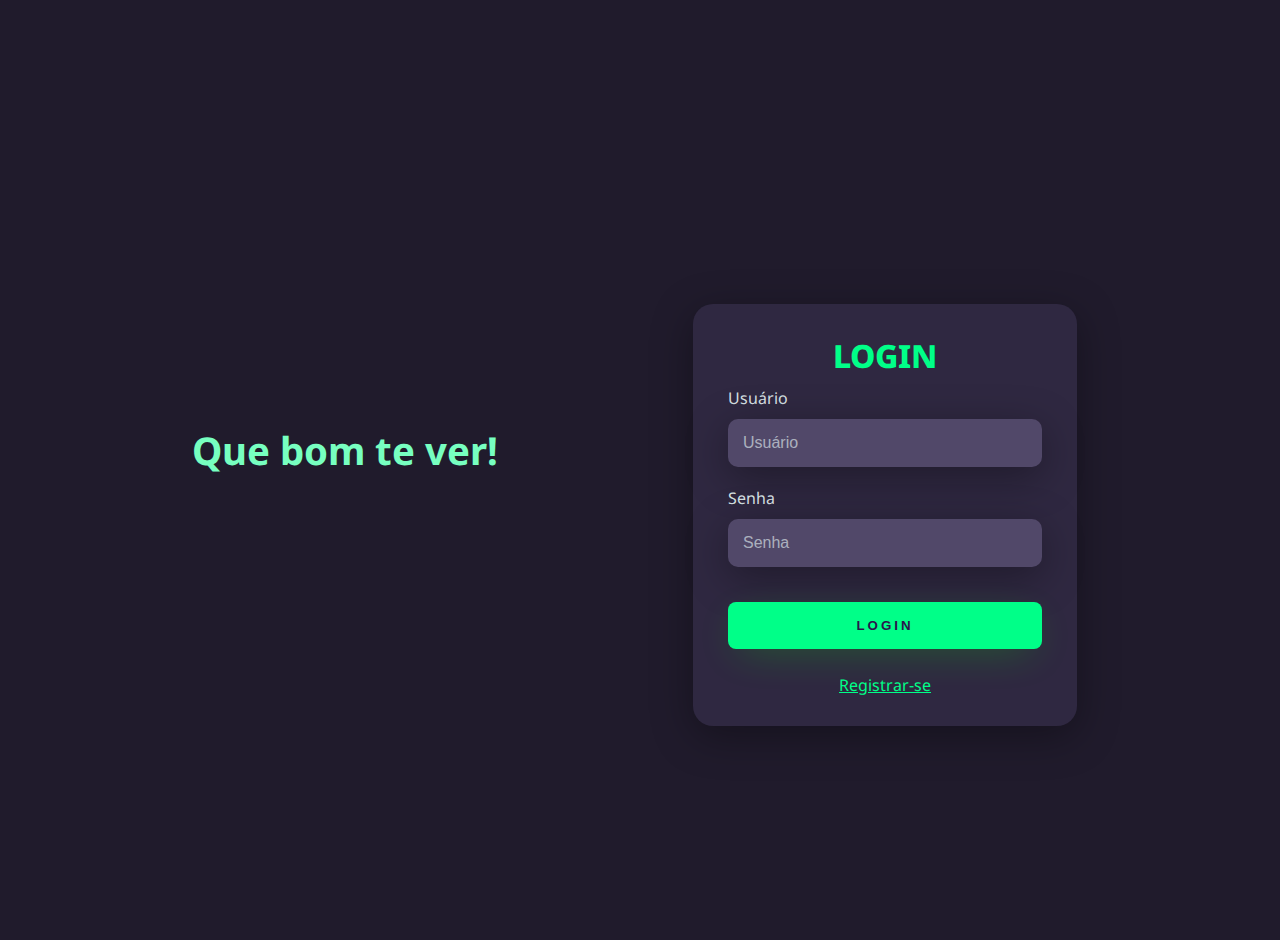
<file: form-login.html>
<!DOCTYPE html>
<html lang="en">
<head>
    <meta charset="UTF-8">
    <meta name="viewport" content="width=device-width, initial-scale=1.0">
    <link rel="stylesheet" href="./assets/css/style-form.css">
    <title>Login</title>
</head>
<body>
    <div class="main-login">
        <div class="left-login">
            <h1>Que bom te ver!</h1>
        </div>
        <div class="right-login">
            <div class="card-login">
                <h1>LOGIN</h1>
                <div class="textfield">
                    <label for="usuario">Usuário</label>
                    <input type="text" name="usuario" placeholder="Usuário">
                </div>
                <div class="textfield">
                    <label for="senha">Senha</label>
                    <input type="password" name="senha" placeholder="Senha">
                </div>
                <button class="btn-login">Login</button>
                <div class="link-cad">
                    <a href="./form-registro.html">Registrar-se</a>
                </div>
            </div>
        </div>
    </div>
</body>
</html>
</file>
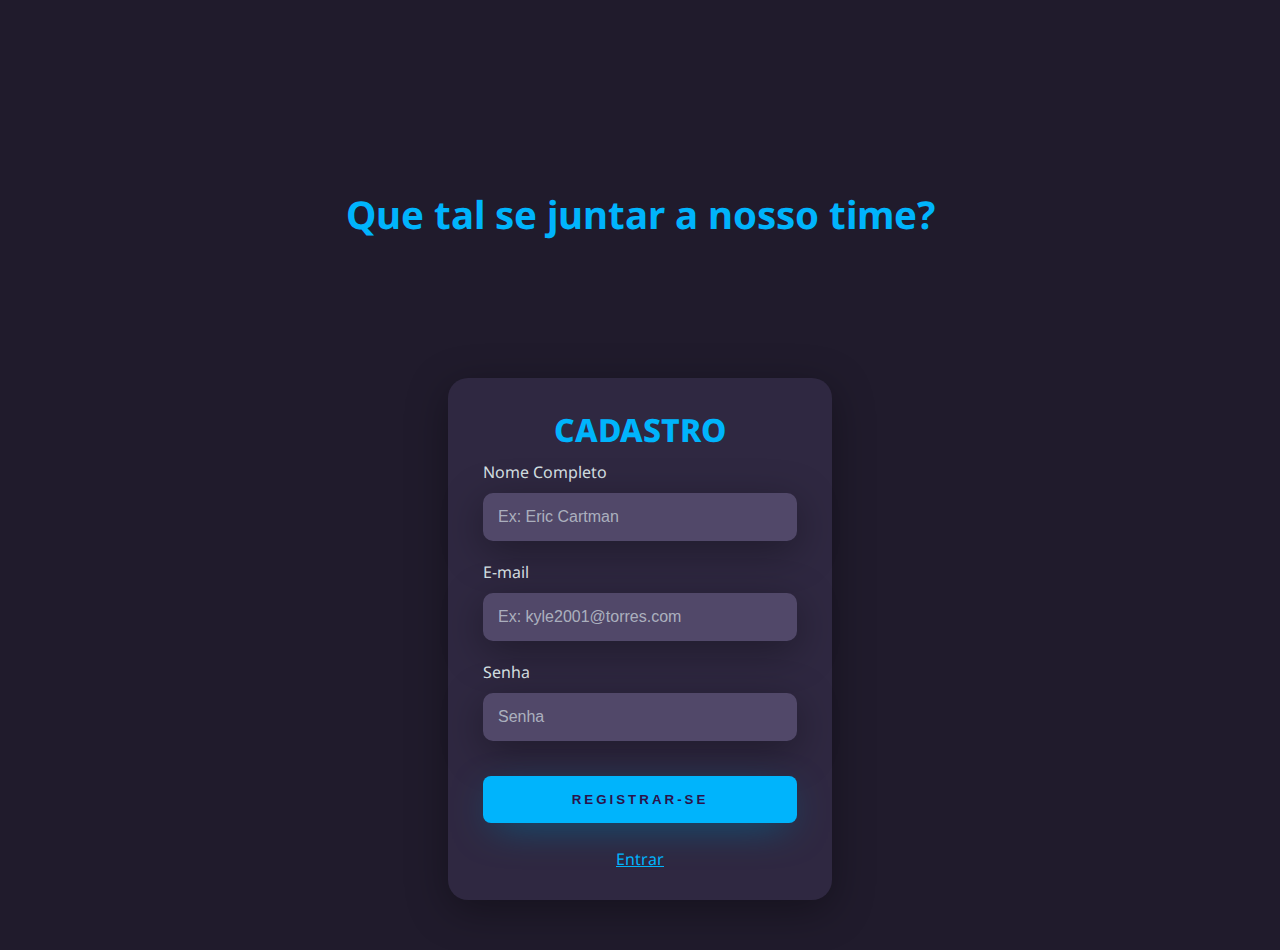
<file: form-registro.html>
<!DOCTYPE html>
<html lang="en">
<head>
    <meta charset="UTF-8">
    <meta name="viewport" content="width=device-width, initial-scale=1.0">
    <link rel="stylesheet" href="./assets/css/style-form-cad.css">
    <title>Cadastro</title>
</head>
<body>
    <div class="main-login">
        <div class="left-login">
            <h1>Que tal se juntar a nosso time?</h1>
        </div>
        <div class="right-login">
            <div class="card-login">
                <h1>CADASTRO</h1>
                <div class="textfield">
                    <label for="usuario">Nome Completo</label>
                    <input type="text" name="usuario" placeholder="Ex: Eric Cartman">
                </div>
                <div class="textfield">
                    <label for="usuario">E-mail</label>
                    <input type="email" name="usuario" placeholder="Ex: kyle2001@torres.com">
                </div>
                <div class="textfield">
                    <label for="senha">Senha</label>
                    <input type="password" name="senha" placeholder="Senha">
                </div>
                <button class="btn-login">Registrar-se</button>
                <div class="link-cad">
                    <a href="./form-login.html">Entrar</a>
                </div>
            </div>
        </div>
    </div>
</body>
</html>
</file>
<file: assets/css/style-form.css>
@import url('https://fonts.googleapis.com/css2?family=Noto+Sans:ital,wght@0,100..900;1,100..900&display=swap'); 

body{
    margin: 0;
    font-family: 'Noto Sans';
    background: #201b2c;
}

body *{
    box-sizing: border-box;
}

.main-login{
    width: 100vw;
    height: 100vh;
    background: #201b2c;
    display: flex;
    justify-content: center;
    align-items: center;
}

.left-login{
    width: 50vw;
    height: 100vh;
    display: flex;
    justify-content: center;
    align-items: center;
    flex-direction: column;
    margin-right: -50px;
}

.left-login > h1{
    font-size: 3vw;
    color: #77ffc0;
}

.right-login{
    width: 50vw;
    height: 100vh;
    display: flex;
    justify-content: center;
    align-items: center;
    margin-top: 80px;
}

.link-cad > a{
    color: #00ff88;
}

.card-login{
    width: 60%;
    display: flex;
    justify-content: center;
    align-items: center;
    flex-direction: column;
    padding: 30px 35px;
    background: #2f2841;
    border-radius: 20px;
    box-shadow: 0px 10px 40px #00000056;
    margin-top: 50px ;
    margin-left: -100px;
}

.card-login > h1{
    color: #00ff88;
    font-weight: 800;
    margin: 0;
}

.textfield{
    width: 100%;
    display: flex;
    flex-direction: column;
    align-items: flex-start;
    justify-content: center;
    margin: 10px 0px;
}

.textfield > input{
    width: 100%;
    border: none;
    border-radius: 10px;
    padding: 15px;
    background: #514869 ;
    color: #f0ffffde;
    font-size: 12pt;
    box-shadow: 0px 10px 40px #00000056;
    outline: none;
    box-sizing: border-box;
}

.textfield > label{
    color: #f0ffffde;
    margin-bottom: 10px;
}

.textfield > input::placeholder{
    color: #f0ffff94;
}

.btn-login{
    width: 100%;
    padding: 16px 0px;
    margin: 25px;
    border: none;
    border-radius: 8px;
    outline: none;
    text-transform: uppercase;
    font-weight: 800;
    letter-spacing: 3px;
    color: #2b134b;
    background: #00ff88;
    cursor: pointer;
    box-shadow: 0px 10px 40px -12px #00ff0052;
}
.left-login-image{
    width: 40vw;
    padding-left: 100px;

}

@media only screen and (max-width: 950px) { 
    .card-login{
        width: 85%;
    }

    .left-login > h1{
        margin-right: 10vw;
    }
}

@media only screen and (max-width: 600px) { 
    .main-login{
        flex-direction: column;
        margin-left: 10vw;
    }

    .left-login > h1{
        display: none;
    }

    .left-login{
        width: 100%;
        height: auto;
    }

    .right-login{
        width: 100%;
        height: auto;
    }

    .left-login-image{
        width: 120vw;
        margin-top: -60px;
    }

    .card-login{
        margin-top: -30px;
        width: 90%;
    }
}
</file>
<file: assets/css/style-form-cad.css>
@import url('https://fonts.googleapis.com/css2?family=Noto+Sans:ital,wght@0,100..900;1,100..900&display=swap'); 

body{
    margin: 0;
    font-family: 'Noto Sans';
    background: #201b2c;
}

body *{
    box-sizing: border-box;
}

.main-login{
    width: 100vw;
    height: 100vh;
    background: #201b2c;
    display: flex;
    justify-content: center;
    align-items: center;
    flex-direction: column;
    margin-top: 50px;
}

.left-login{
    width: 50vw;
    height: 100vh;
    display: flex;
    justify-content: center;
    align-items: center;
    flex-direction: column;
    margin-bottom: 0;
    
}

.left-login > h1{
    font-size: 3vw;
    color: #00b4fc;
}

.right-login{
    width: 50vw;
    height: 100vh;
    display: flex;
    justify-content: center;
    align-items: center;
    margin-top: 0px;
}

.link-cad > a{
    color: #00b4fc;
}

.card-login{
    width: 60%;
    display: flex;
    justify-content: center;
    align-items: center;
    flex-direction: column;
    padding: 30px 35px;
    background: #2f2841;
    border-radius: 20px;
    box-shadow: 0px 10px 40px #00000056;
    margin-top: 0px ;
    margin-bottom: 50px;
}

.card-login > h1{
    color: #00b4fc;
    font-weight: 800;
    margin: 0;
}

.textfield{
    width: 100%;
    display: flex;
    flex-direction: column;
    align-items: flex-start;
    justify-content: center;
    margin: 10px 0px;
}

.textfield > input{
    width: 100%;
    border: none;
    border-radius: 10px;
    padding: 15px;
    background: #514869 ;
    color: #f0ffffde;
    font-size: 12pt;
    box-shadow: 0px 10px 40px #00000056;
    outline: none;
    box-sizing: border-box;
}

.textfield > label{
    color: #f0ffffde;
    margin-bottom: 10px;
}

.textfield > input::placeholder{
    color: #f0ffff94;
}

.btn-login{
    width: 100%;
    padding: 16px 0px;
    margin: 25px;
    border: none;
    border-radius: 8px;
    outline: none;
    text-transform: uppercase;
    font-weight: 800;
    letter-spacing: 3px;
    color: #2b134b;
    background: #00b4fc;
    cursor: pointer;
    box-shadow: 0px 10px 40px -12px #006a94;
}
.left-login-image{
    width: 30vw;
    padding-left: auto;

}

@media only screen and (max-width: 950px) { 
    .card-login{
        width: 85%;
    }

    .left-login > h1{
        margin-right: 10vw;
    }

    .left-login-image{
        display: none;
    }
}

@media only screen and (max-width: 600px) { 
    .main-login{
        flex-direction: column;
        
    }

    .left-login > h1{
        display: none;
    }

    .left-login{
        width: 100%;
        height: auto;
    }

    .right-login{
        width: 100%;
        height: auto;
    }

    .left-login-image{
        width: 120vw;
        margin-top: -60px;
        display: none;
    }

    .card-login{
        margin-top: -30px;
        width: 90%;
    }
}
</file>
